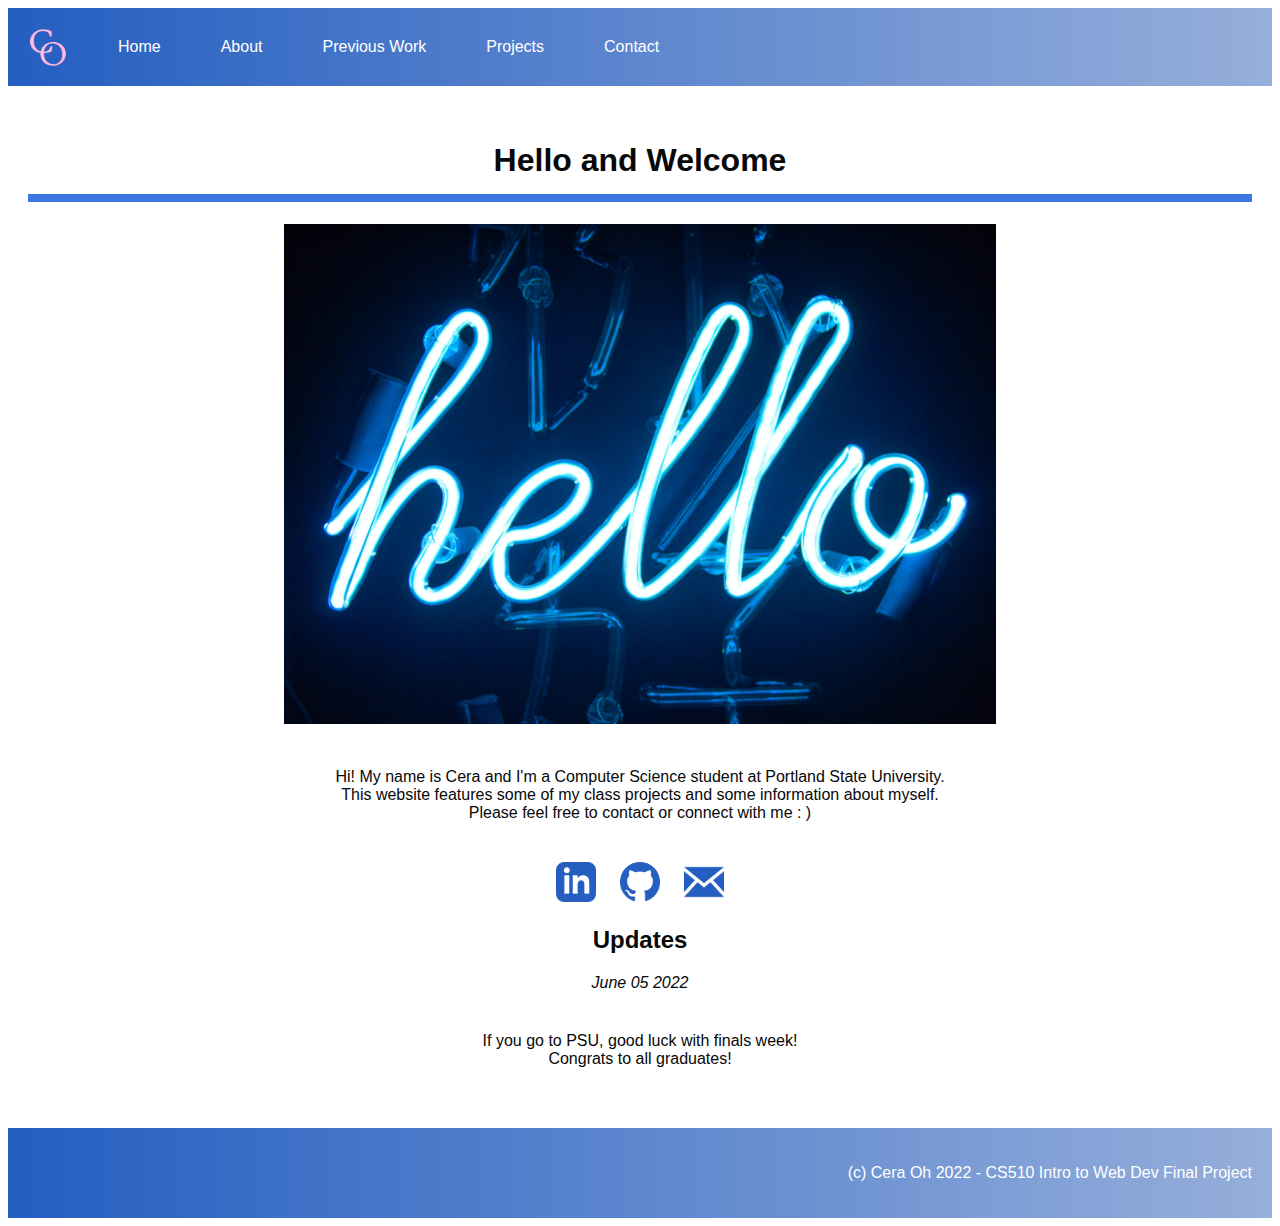
<file: index.html>
<!DOCTYPE html>
<html lang="en">
  <head>
    <meta charset="UTF-8" />
    <meta http-equiv="X-UA-Compatible" content="IE=edge" />
    <meta name="viewport" content="width=device-width, initial-scale=1.0" />
    <title>Welcome to Cera's Home</title>
    <link rel="stylesheet" href="styles.css" />
    <script defer src="index.js"></script>
    <script defer src="navbar.js"></script>
  </head>
  <body>
    <main>
      <header id="navbar"></header>
      <section id="content">
        <div>
          <h1 id="h1">Hello and Welcome</h1>
          <img
            class="deco"
            src="imgs/pablo-gentile-3MYvgsH1uK0-unsplash.jpg"
            alt="blue neon hello sign"
            title="photo by Pablo Gentile from Unsplash"
          />
          <p class="text" id="welcome">
            Hi! My name is Cera and I'm a Computer Science student at Portland
            State University.<br />This website features some of my class
            projects and some information about myself.<br />Please feel free to
            contact or connect with me : )
          </p>
        </div>
        <div class="connect">
          <a
            class="link"
            id="linkedin"
            href="https://www.linkedin.com/in/cera-oh-a4261765/"
            target="_blank"
          >
            <img
              class="linked"
              id="linkedin-icon"
              src="icons/iconmonstr-linkedin-darkblue.png"
              alt="LinkedIn"
            />
          </a>
          <a
            class="link"
            id="github"
            href="https://github.com/C3ra906"
            target="_blank"
          >
            <img
              class="linked"
              id="github-icon"
              src="icons/iconmonstr-github-darkblue.png"
              alt="GitHub"
            />
          </a>
          <a
            class="link"
            id="email"
            href="mailto: cera.o.906@gmail.com"
            target="_blank"
          >
            <img
              class="linked"
              id="email-icon"
              src="icons/iconmonstr-email-darkblue.png"
              alt="email"
            />
          </a>
        </div>
        <div>
          <h2>Updates</h2>
          <p><i>June 05 2022</i></p>
          <p class="text" id="updates">
            If you go to PSU, good luck with finals week!<br />Congrats to all
            graduates!
          </p>
        </div>
      </section>
      <footer id="foot"></footer>
    </main>
  </body>
</html>
</file>
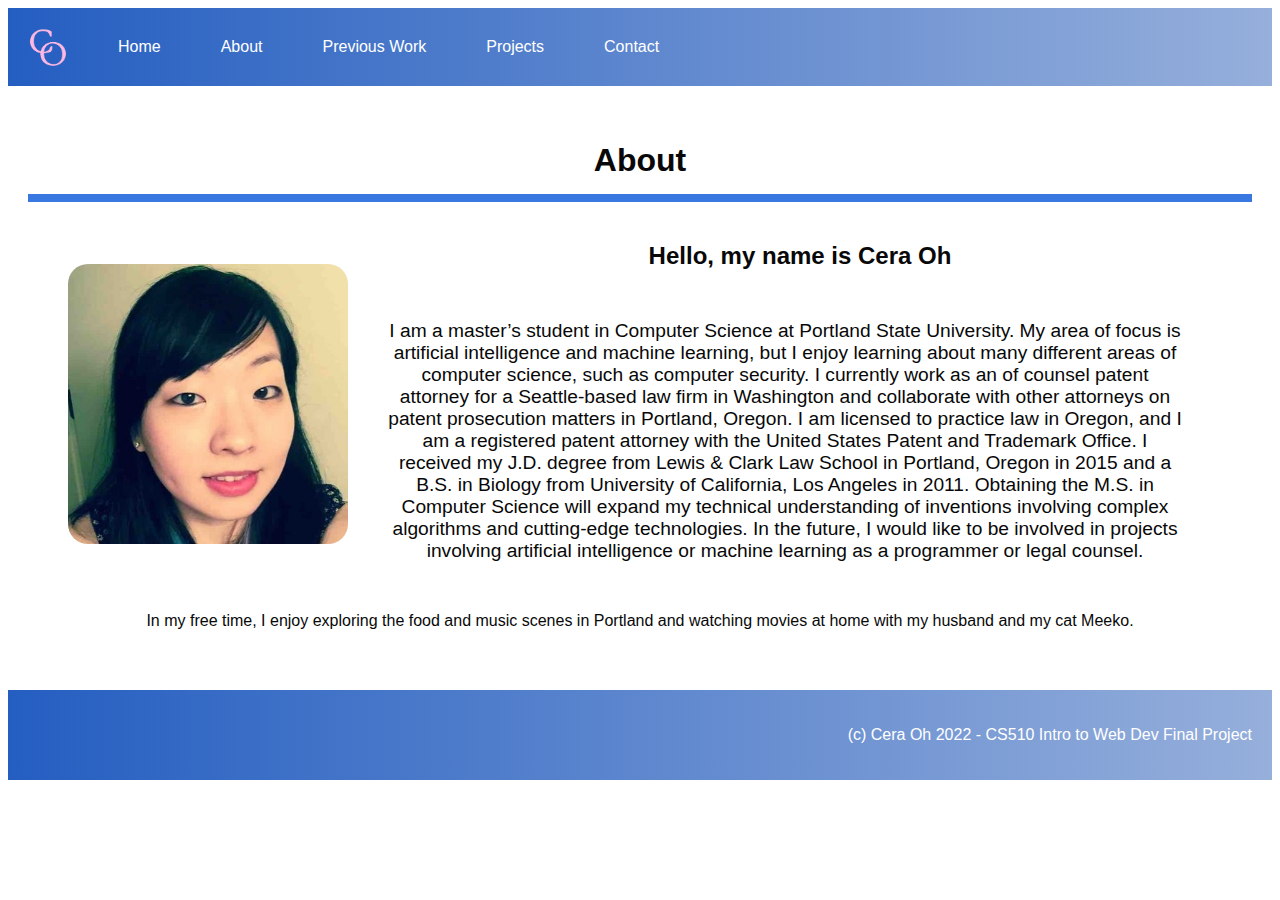
<file: about.html>
<!DOCTYPE html>
<html lang="en">
  <head>
    <meta charset="UTF-8" />
    <meta http-equiv="X-UA-Compatible" content="IE=edge" />
    <meta name="viewport" content="width=device-width, initial-scale=1.0" />
    <title>About - Cera Oh</title>
    <link rel="stylesheet" href="styles.css" />
    <script defer src="about.js"></script>
    <script defer src="navbar.js"></script>
  </head>
  <body>
    <main>
      <header id="navbar"></header>
      <section id="content">
        <h1 id="h1">About</h1>
        <img
          class="profile"
          id="img"
          src="imgs/profilepic.jpg"
          alt="profile pic of Cera Oh"
        />
        <h2 class="text" id="hello">Hello, my name is Cera Oh</h2>
        <p class="text" id="intro">
          I am a master’s student in Computer Science at Portland State
          University. My area of focus is artificial intelligence and machine
          learning, but I enjoy learning about many different areas of computer
          science, such as computer security. I currently work as an of counsel
          patent attorney for a Seattle-based law firm in Washington and
          collaborate with other attorneys on patent prosecution matters in
          Portland, Oregon. I am licensed to practice law in Oregon, and I am a
          registered patent attorney with the United States Patent and Trademark
          Office. I received my J.D. degree from Lewis & Clark Law School in
          Portland, Oregon in 2015 and a B.S. in Biology from University of
          California, Los Angeles in 2011. Obtaining the M.S. in Computer
          Science will expand my technical understanding of inventions involving
          complex algorithms and cutting-edge technologies. In the future, I
          would like to be involved in projects involving artificial
          intelligence or machine learning as a programmer or legal counsel.
        </p>
        <p class="text" id="free">
          In my free time, I enjoy exploring the food and music scenes in
          Portland and watching movies at home with my husband and my cat Meeko.
        </p>
      </section>
      <footer id="foot"></footer>
    </main>
  </body>
</html>
</file>
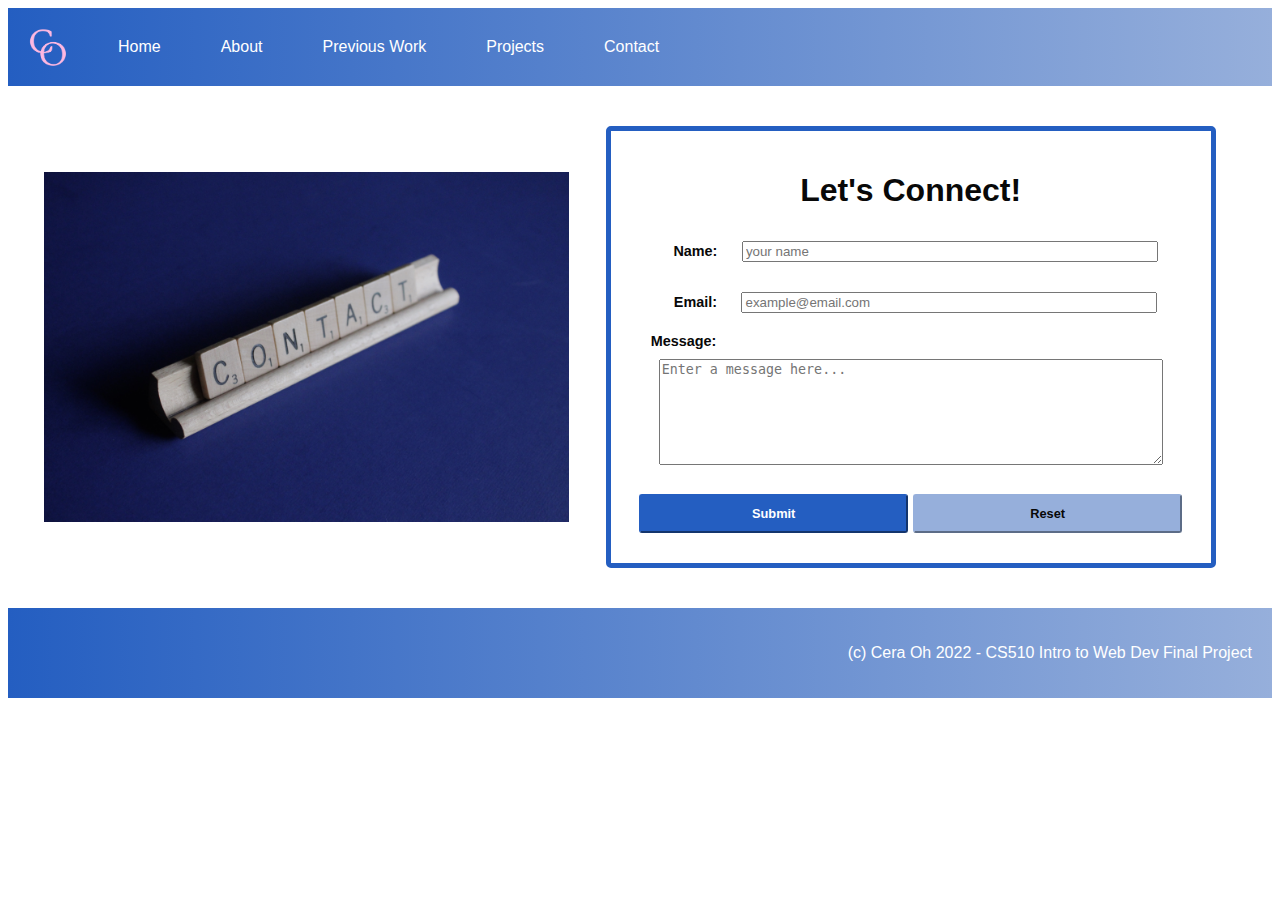
<file: contact.html>
<!DOCTYPE html>
<html lang="en">
  <head>
    <meta charset="UTF-8" />
    <meta http-equiv="X-UA-Compatible" content="IE=edge" />
    <meta name="viewport" content="width=device-width, initial-scale=1.0" />
    <title>Contact Cera</title>
    <link rel="stylesheet" href="styles.css" />
    <link rel="stylesheet" href="contact.css" />
    <script defer src="navbar.js"></script>
    <script defer src="contact.js"></script>
  </head>
  <body>
    <main>
      <header id="navbar"></header>
      <section id="content">
        <div class="container">
          <img
            class="deco img"
            id="img-connect"
            alt="wooden word tiles spelling contact on blue background"
            title="photo by Melinda Gimpel from Unsplash"
            src="imgs/melinda-gimpel-5Ne6mMQtIdo-unsplash.jpg"
          />
          <form class="form" id="form" method="GET" action="">
            <h1 class="form-title" id="fh1">Let's Connect!</h1>
            <div class="form-element">
              <label for="name">Name:</label>
              <input
                type="text"
                id="name"
                name="name"
                placeholder="your name"
                autocomplete="name"
              />
            </div>
            <div class="form-element">
              <label for="email">Email:</label>
              <input
                type="email"
                id="email"
                name="email"
                placeholder="example@email.com"
                autocomplete="email"
              />
            </div>
            <div class="form-element">
              <label id="message-label" for="message">Message:</label>
              <textarea
                id="message"
                placeholder="Enter a message here..."
              ></textarea>
            </div>
            <div class="fbtn">
              <input
                id="submit"
                class="btn-1"
                type="submit"
                name="submit"
                value="Submit"
              />
              <input
                id="reset"
                class="btn-2"
                type="reset"
                name="reset"
                value="Reset"
              />
            </div>
          </form>
        </div>
      </section>
      <footer id="foot"></footer>
    </main>
  </body>
</html>
</file>
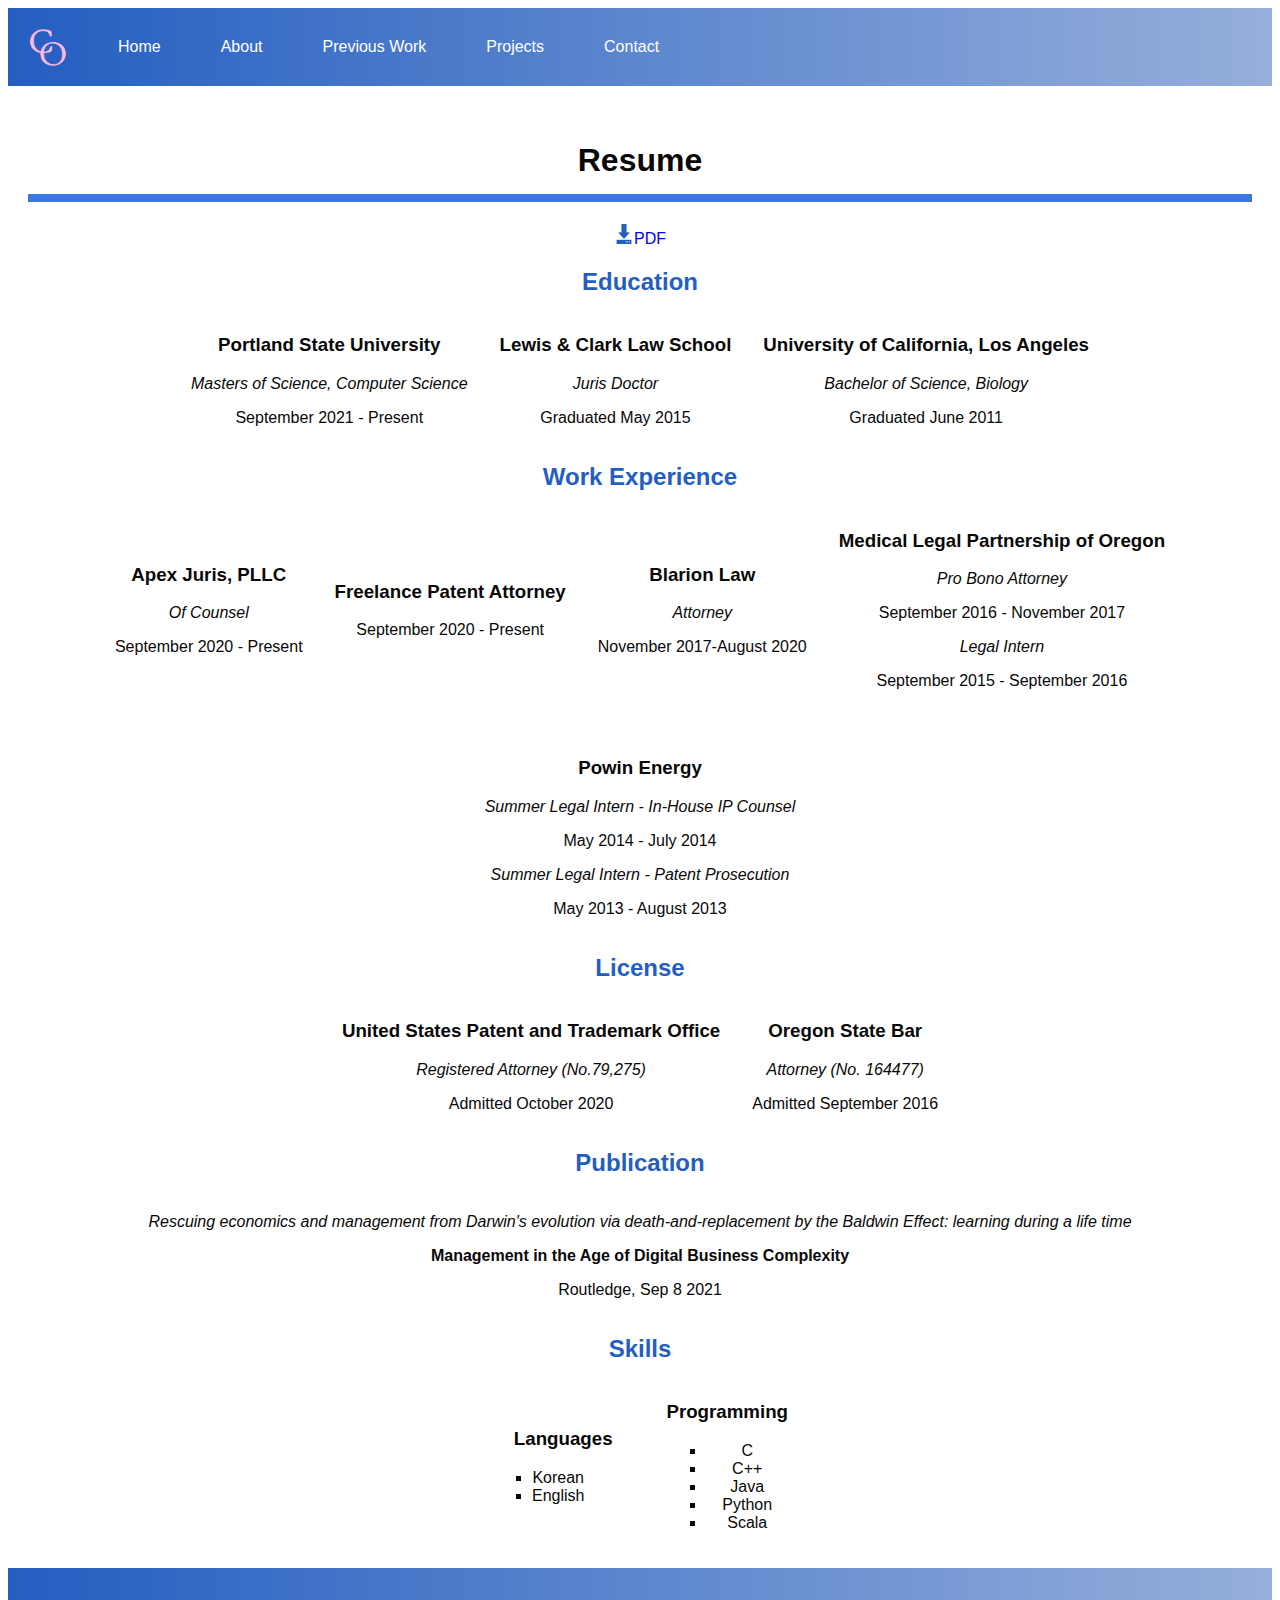
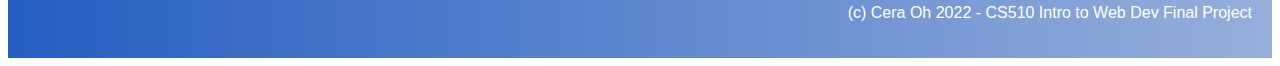
<file: previous.html>
<!DOCTYPE html>
<html lang="en">
  <head>
    <meta charset="UTF-8" />
    <meta http-equiv="X-UA-Compatible" content="IE=edge" />
    <meta name="viewport" content="width=device-width, initial-scale=1.0" />
    <title>Cera Oh's Previous Work</title>
    <link rel="stylesheet" href="styles.css" />
    <script defer src="previous.js"></script>
    <script defer src="navbar.js"></script>
  </head>
  <body>
    <main>
      <header id="navbar"></header>
      <section id="content">
        <h1 id="h1">Resume</h1>
        <div>
          <a id="download" href="previous_Cera_Oh_Resume.pdf" download
            ><img
              class="icon"
              id="dl-icon"
              src="icons/iconmonstr-download-darkblue.png"
              alt="download icon"
            />PDF</a
          >
        </div>
        <div class="section">
          <h2 class="heading">Education</h2>
          <div class="section-list">
            <div class="group">
              <h3 class="association">Portland State University</h3>
              <p class="title">Masters of Science, Computer Science</p>
              <p class="date">September 2021 - Present</p>
            </div>
            <div class="group">
              <h3 class="association">Lewis & Clark Law School</h3>
              <p class="title">Juris Doctor</p>
              <p class="date">Graduated May 2015</p>
            </div>
            <div class="group">
              <h3 class="association">University of California, Los Angeles</h3>
              <p class="title">Bachelor of Science, Biology</p>
              <p class="date">Graduated June 2011</p>
            </div>
          </div>
        </div>
        <div class="section">
          <h2 class="heading">Work Experience</h2>
          <div class="section-list">
            <div class="group">
              <h3 class="association">Apex Juris, PLLC</h3>
              <p class="title">Of Counsel</p>
              <p class="date">September 2020 - Present</p>
            </div>
            <div class="group">
              <h3 class="association">Freelance Patent Attorney</h3>
              <p class="date">September 2020 - Present</p>
            </div>
            <div class="group">
              <h3 class="association">Blarion Law</h3>
              <p class="title">Attorney</p>
              <p class="date">November 2017-August 2020</p>
            </div>
            <div class="group">
              <h3 class="association">Medical Legal Partnership of Oregon</h3>
              <p class="title">Pro Bono Attorney</p>
              <p class="date">September 2016 - November 2017</p>
              <p class="title">Legal Intern</p>
              <p class="date">September 2015 - September 2016</p>
            </div>
            <div class="group">
              <h3 class="association">Powin Energy</h3>
              <p class="title">Summer Legal Intern - In-House IP Counsel</p>
              <p class="date">May 2014 - July 2014</p>
              <p class="title">Summer Legal Intern - Patent Prosecution</p>
              <p class="date">May 2013 - August 2013</p>
            </div>
          </div>
        </div>
        <div class="section">
          <h2 class="heading">License</h2>
          <div class="section-list">
            <div class="group">
              <h3 class="association">
                United States Patent and Trademark Office
              </h3>
              <p class="title">Registered Attorney (No.79,275)</p>
              <p class="date">Admitted October 2020</p>
            </div>
            <div class="group">
              <h3 class="association">Oregon State Bar</h3>
              <p class="title">Attorney (No. 164477)</p>
              <p class="date">Admitted September 2016</p>
            </div>
          </div>
        </div>
        <div class="section">
          <h2 class="heading">Publication</h2>
          <div class="section-list">
            <div class="pub">
              <p class="title">
                Rescuing economics and management from Darwin's evolution via
                death-and-replacement by the Baldwin Effect: learning during a
                life time
              </p>
              <p class="association">
                Management in the Age of Digital Business Complexity
              </p>
              <p class="date">Routledge, Sep 8 2021</p>
            </div>
          </div>
        </div>
        <div class="section">
          <h2 class="heading">Skills</h2>
          <div class="section-list">
            <div class="group">
              <h3 class="association">Languages</h3>
              <ul id="language">
                <li id="lang">Korean</li>
                <li id="lang">English</li>
              </ul>
            </div>
            <div class="group">
              <h3 class="association">Programming</h3>
              <ul id="prog">
                <li id="pl">C</li>
                <li id="pl">C++</li>
                <li id="pl">Java</li>
                <li id="pl">Python</li>
                <li id="pl">Scala</li>
              </ul>
            </div>
          </div>
        </div>
      </section>
      <footer id="foot"></footer>
    </main>
  </body>
</html>
</file>
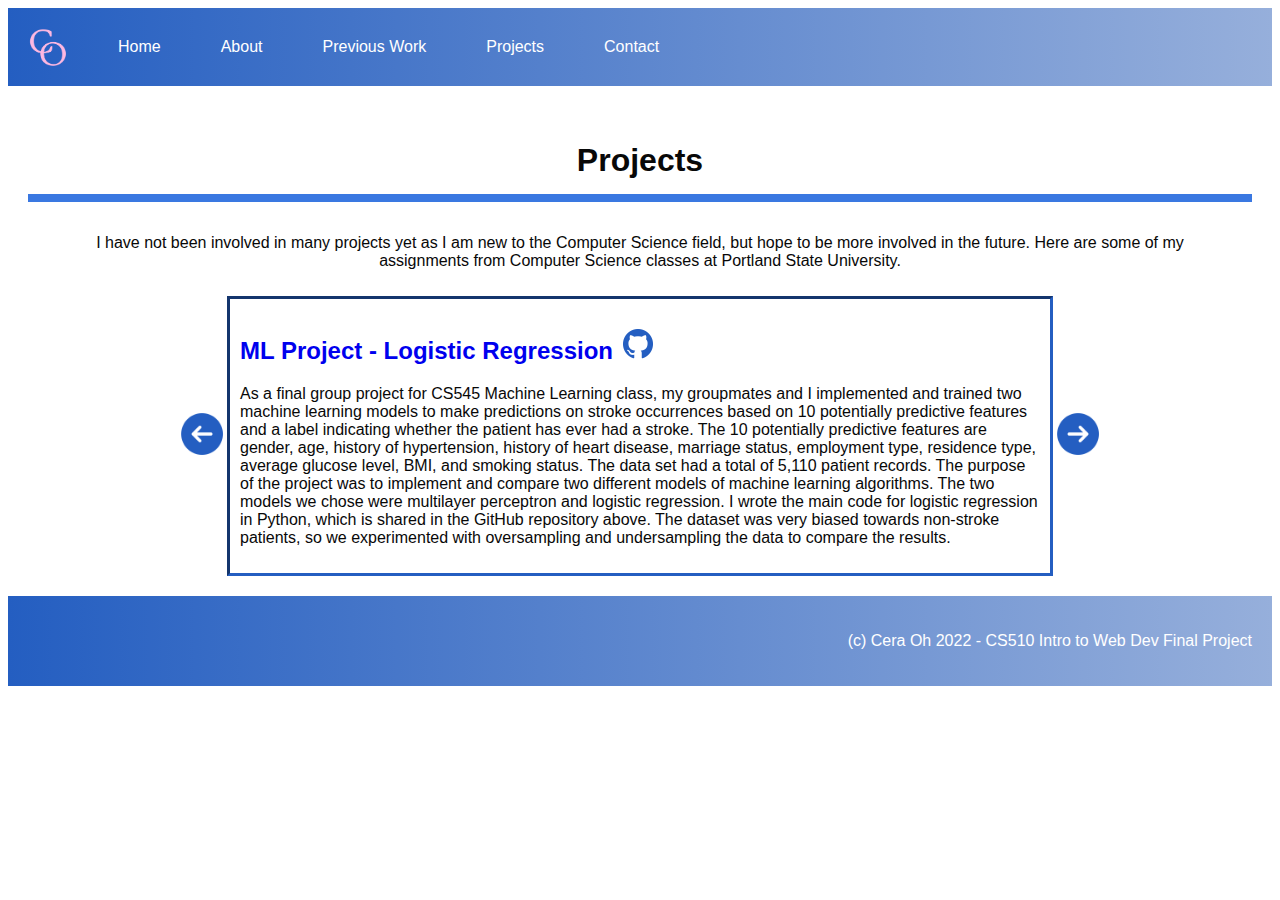
<file: projects.html>
<!DOCTYPE html>
<html lang="en">
  <head>
    <meta charset="UTF-8" />
    <meta http-equiv="X-UA-Compatible" content="IE=edge" />
    <meta name="viewport" content="width=device-width, initial-scale=1.0" />
    <title>Cera's Projects</title>
    <link rel="stylesheet" href="styles.css" />
    <script defer src="navbar.js"></script>
    <script defer src="projects.js"></script>
  </head>
  <body>
    <main>
      <header id="navbar"></header>
      <section id="content">
        <h1 id="h1">Projects</h1>
        <p id="intro">
          I have not been involved in many projects yet as I am new to the
          Computer Science field, but hope to be more involved in the future.
          Here are some of my assignments from Computer Science classes at
          Portland State University.
        </p>
        <div class="slides" id="sideways">
          <div class="side-arrow" id="side-l">
            <img
              class="arrow-icon"
              id="left-icon"
              src="icons/iconmonstr-arrow-left-circle-filled-darkblue.png"
              alt="left arrow"
            />
          </div>
          <div class="project" id="project1">
            <h2 class="ptitle" id="p1">
              <a
                class="link"
                id="github1"
                href="https://github.com/C3ra906/CS545LinearRegression"
                target="_blank"
              >
                ML Project - Logistic Regression<img
                  class="plinked"
                  id="github-icon1"
                  src="icons/iconmonstr-github-darkblue.png"
                  alt="GitHub"
                />
              </a>
            </h2>
            <p class="description" id="description1">
              As a final group project for CS545 Machine Learning class, my
              groupmates and I implemented and trained two machine learning
              models to make predictions on stroke occurrences based on 10
              potentially predictive features and a label indicating whether the
              patient has ever had a stroke. The 10 potentially predictive
              features are gender, age, history of hypertension, history of
              heart disease, marriage status, employment type, residence type,
              average glucose level, BMI, and smoking status. The data set had a
              total of 5,110 patient records. The purpose of the project was to
              implement and compare two different models of machine learning
              algorithms. The two models we chose were multilayer perceptron and
              logistic regression. I wrote the main code for logistic regression
              in Python, which is shared in the GitHub repository above. The
              dataset was very biased towards non-stroke patients, so we
              experimented with oversampling and undersampling the data to
              compare the results.
            </p>
          </div>
          <div class="project" id="project2">
            <h2 class="ptitle" id="p2">
              <a
                class="link"
                id="github2"
                href="https://github.com/C3ra906/CS545_Assignments"
                target="_blank"
              >
                Machine Learning Assignments<img
                  class="plinked"
                  id="github-icon2"
                  src="icons/iconmonstr-github-darkblue.png"
                  alt="GitHub"
                />
              </a>
            </h2>
            <p class="description" id="description2">
              For CS545 Machine Learning class at Portland State University, we
              had 3 programming assignments.<br />
              <b>Assignment 1</b>: Implemented a 2-layer neural network to
              analyze and recognize handwritten numbers 0-9 (MNIST dataset)<br />
              <b>Assignment 2</b>: Implemented Gaussian Naive Bayes algorithm to
              classify spam (UCI ML repository spambase dataset)<br />
              <b>Assignment 3</b>: Implemented K-Means and Fuzzy C-Means
              algorithms to classify 2d dataset simulated from 3 Gaussians with
              overlaps into groups (dataset provided in class)
            </p>
          </div>
          <div class="project" id="project3">
            <h2 class="ptitle" id="p3">
              <a
                class="link"
                id="github3"
                href="https://github.com/C3ra906/CS541_Assignments"
                target="_blank"
              >
                Artificial Intelligence Assignments<img
                  class="plinked"
                  id="github-icon3"
                  src="icons/iconmonstr-github-darkblue.png"
                  alt="GitHub"
                />
              </a>
            </h2>
            <p class="description" id="description3">
              For CS541 Artificial Intelligence class at Portland State
              University, we had 3 programming assignments. <br />
              <b>Assignment 1</b>: Implemented Best-First Search and A* Search
              to solve 3x3 sliding puzzle<br />
              <b>Assignment 2</b>: Implemented Genetic Algorithm to solve the
              8-Queens Problem<br />
              <b>Assignment 3</b>: Implemented Q-Learning for Robby the Robot
              that lives in a 10x10 grid surrounded by a wall. Robby must
              collect soda cans that are randomly placed throughout the grid.
              Robby has five sensors for locations (Current, North, South, East,
              West). Robby has five actions he can perform (move-North,
              move-South, move-East, move-West, pickUp). Robby receives 10
              points for each can he successfully picks up and loses 5 points
              when he runs into a wall. Robby loses 1 point for trying to pick
              up a can when there is none.<br />
            </p>
          </div>
          <div class="project" id="project4">
            <h2 class="ptitle" id="p4">
              <a
                class="link"
                id="github4"
                href="https://github.com/C3ra906/CS558_Lab9_Queue_ADT"
                target="_blank"
              >
                CS558 Queue ADT<img
                  class="plinked"
                  id="github-icon4"
                  src="icons/iconmonstr-github-darkblue.png"
                  alt="GitHub"
                />
              </a>
            </h2>
            <p class="description" id="description4">
              CS558 Lab9 Assignment required us to write 2 different
              implementations of a ADT for mutable queues and a driver client
              code that exercises them in a language of our choice from a given
              list of languages (Rust, Go, Swift, or Haskell). I chose to
              implement my code in Go 1.18beta2 version.
            </p>
          </div>
          <div class="side-arrow" id="side-r">
            <img
              class="arrow-icon"
              id="right-icon"
              src="icons/iconmonstr-arrow-right-circle-filled-darkblue.png"
              alt="right arrow"
            />
          </div>
        </div>
      </section>
      <footer id="foot"></footer>
    </main>
  </body>
</html>
</file>
<file: styles.css>
/*all pages*/
:root {
  --white: #ffffff;
  --black: #080808;
  --purple: #640164;
  --lavender: #d5c0f0;
  --pink: #feb8e1;
  --blue: #3a78e1;
  --lightblue: #96afdb;
  --darkblue: #245ec1;
  --grad: linear-gradient(0.25turn, #245ec1, #96afdb);
}

body {
  font-family: sans-serif;
}

.text {
  margin: 40px;
}

.link {
  text-decoration: none;
}

#h1 {
  text-align: center;
  font-size: 2em;
  padding: 15px;
  border-bottom: inset 0.25em var(--blue);
}

#content {
  margin: 0px;
  padding: 20px;
  text-align: center;
  color: var(--black);
}

#intro {
  padding: 10px 30px;
}

/*index page*/
.deco {
  width: auto;
  height: 500px;
}

.linked {
  height: 40px;
  width: 40px;
  margin: 0px 10px;
}

/*about page*/
.profile {
  float: left;
  margin: 40px;
  height: 280px;
  width: 280px;
  border-radius: 20px;
}

/*previous page*/
.icon {
  height: 20px;
  width: 20px;
  padding: 25px 0px;
  margin: 0px;
  float: center;
}

.section {
  display: block;
  flex-flow: row wrap;
  justify-content: left;
  align-items: center;
  align-content: center;
}

.section-list {
  display: flex;
  flex-flow: row wrap;
  justify-content: center;
  align-items: center;
  align-content: center;
  gap: 2em;
}

.heading {
  color: var(--darkblue);
}

.association {
  font-weight: bold;
}

.title {
  font-style: italic;
}

#prog {
  list-style-type: square;
}

#language {
  list-style-type: square;
  padding-right: 50px;
}

/*projects page*/
.plinked {
  height: 30px;
  width: 30px;
}

.project {
  border-style: inset;
  border-width: 3px;
  border-color: var(--darkblue);
  padding: 10px;
  width: 50em;
  float: left;
  text-align: left;
}

#sideways {
  display: flex;
  flex-flow: row wrap;
  justify-content: center;
  align-items: center;
  align-content: center;
}

/*navbar*/
.nav-link {
  padding: 30px;
}

.button {
  align-items: center;
}

/*media queries*/
@media (min-width: 415px) and (max-width: 768px) {
  /*index page*/
  .deco {
    width: 300px;
    height: auto;
  }

  /*previous page*/
  .ptitle {
    font-size: 1.2em;
  }

  /*navbar*/
  .nav-link {
    padding: 30px 5px;
  }
}

@media (max-width: 414px) {
  /*index page*/
  .deco {
    width: 300px;
    height: auto;
  }

  /*about page*/
  .profile {
    float: none;
    margin: 35px;
    height: 250px;
    width: 250px;
    border-radius: 20px;
  }

  /*previous page*/
  .ptitle {
    font-size: 1.2em;
  }

  /*projects page*/
  .project {
    float: center;
    text-align: center;
  }

  /*navbar*/
  .nav-link {
    padding: 30px 5px;
    font-size: 0.7em;
  }
}
</file>
<file: contact.css>
.container {
  display: flex;
  flex-flow: row wrap;
  justify-content: space-evenly;
  align-items: center;
  align-content: center;
}

.form {
  border-style: solid;
  border-width: thick;
  border-radius: 5px;
  border-color: var(--darkblue);
  margin: 20px;
  width: 600px;
  height: auto;
  padding: 20px 0;
  font-size: 100%;
}

.fh1 {
  text-align: center;
  text-transform: uppercase;
  font-size: 200%;
}

.form-element label {
  font-size: 0.9em;
  box-sizing: border-box;
  display: inline;
  margin: 10px;
  font-weight: bold;
}

.form-element input {
  text-align: left;
  width: 68%;
}

.fbtn {
  margin: 25px 25px 10px 25px;
}

.fbtn input {
  width: 49%;
  text-align: center;
  padding: 10px;
}

.btn-1 {
  background-color: var(--darkblue);
  color: var(--white);
  border-color: var(--darkblue);
  border-radius: 3px;
  font-size: 0.8em;
  font-weight: bold;
}

.btn-2 {
  background-color: var(--lightblue);
  color: var(--black);
  border-color: var(--lightblue);
  border-radius: 3px;
  font-size: 0.8em;
  font-weight: bold;
}

.btn-1:hover {
  background-color: var(--pink);
  color: var(--purple);
  font-weight: bold;
}

.btn-2:hover {
  background-color: var(--lavender);
  color: var(--purple);
  font-weight: bold;
}

#name {
  margin: 10px 0 20px 10px;
}

#email {
  margin: 10px 0 20px 10px;
}

#message-label {
  float: left;
  margin: 0px 40px 10px 40px;
}

#message {
  width: 83%;
  height: 100px;
}

#img-connect {
  height: 350px;
  width: auto;
}

@media (min-width: 415px) and (max-width: 768px) {
  .form-element label {
    margin: 5px;
  }

  #img-connect {
    width: 300px;
    height: auto;
  }

  #message-label {
    margin: 0px 30px 10px 38px;
  }
}

@media (max-width: 414px) {
  .form-element label {
    margin: 2px;
  }

  .form-element input {
    width: 60%;
  }

  .btn-1 {
    margin-bottom: 10px;
  }

  #img-connect {
    width: 300px;
    height: auto;
  }

  #message-label {
    margin: 0px 10px 10px 20px;
  }
}
</file>
